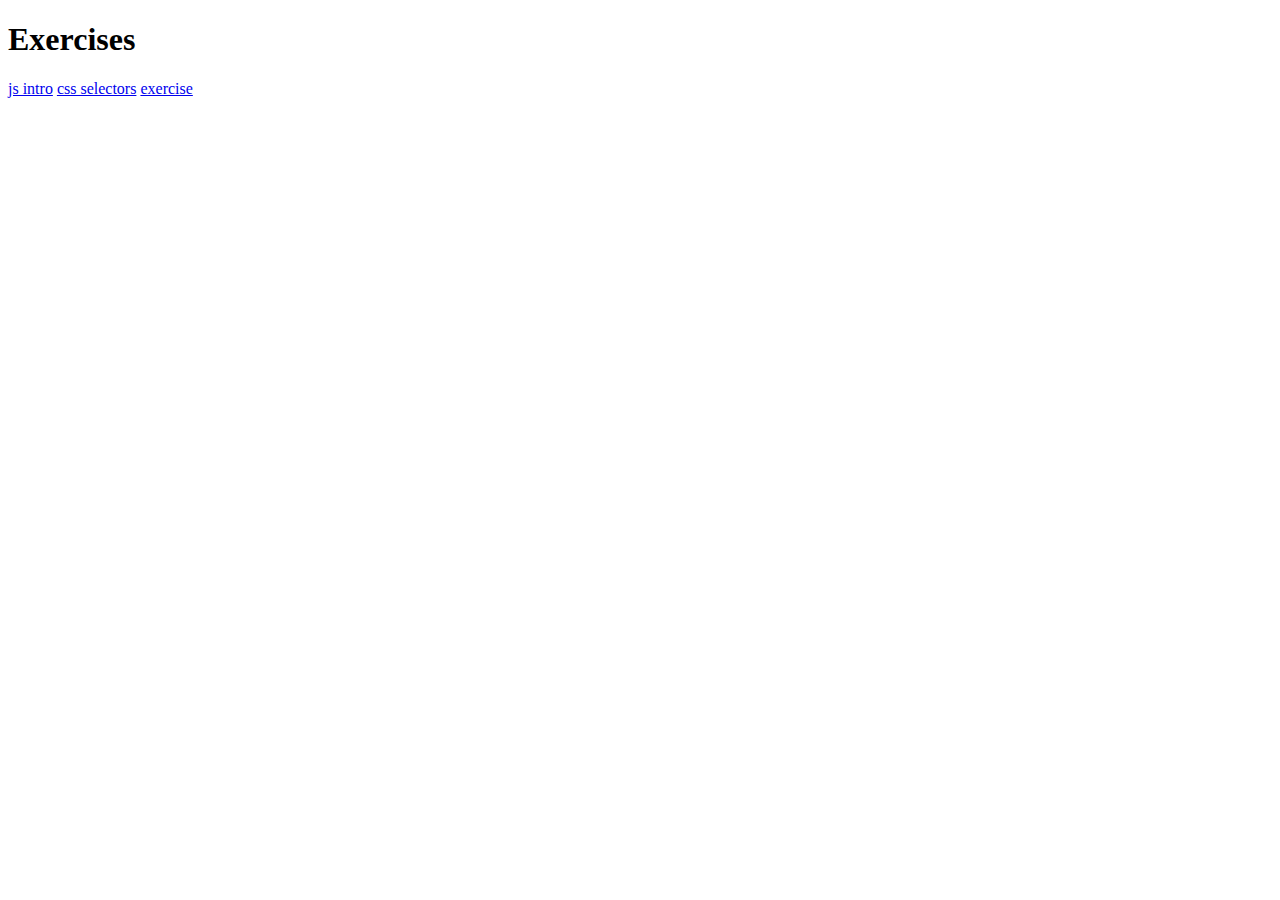
<file: index.html>
<!DOCTYPE html>
<!--[if lt IE 7]>      <html class="no-js lt-ie9 lt-ie8 lt-ie7"> <![endif]-->
<!--[if IE 7]>         <html class="no-js lt-ie9 lt-ie8"> <![endif]-->
<!--[if IE 8]>         <html class="no-js lt-ie9"> <![endif]-->
<!--[if gt IE 8]><!--> <html class="no-js"> <!--<![endif]-->
    <head>
        <meta charset="utf-8">
        <meta http-equiv="X-UA-Compatible" content="IE=edge">
        <title></title>
        <meta name="description" content="">
        <meta name="viewport" content="width=device-width, initial-scale=1">

        <!-- Place favicon.ico and apple-touch-icon.png in the root directory -->
    </head>
    <body>
        <!--[if lt IE 7]>
            <p class="browsehappy">You are using an <strong>outdated</strong> browser. Please <a href="http://browsehappy.com/">upgrade your browser</a> to improve your experience.</p>
        <![endif]-->

        <!-- Add your site or application content here -->
        <h1>Exercises</h1>
        <a href="js-intro/index.html">js intro</a>
        <a href="css-selectors/index.html">css selectors</a>
        <a href="exercise.html">exercise</a>

        <script src="//ajax.googleapis.com/ajax/libs/jquery/1.10.2/jquery.min.js"></script>
        <script>window.jQuery || document.write('<script src="js/vendor/jquery-1.10.2.min.js"><\/script>')</script>

        <!-- Google Analytics: change UA-XXXXX-X to be your site's ID. -->
        <script>
            (function(b,o,i,l,e,r){b.GoogleAnalyticsObject=l;b[l]||(b[l]=
            function(){(b[l].q=b[l].q||[]).push(arguments)});b[l].l=+new Date;
            e=o.createElement(i);r=o.getElementsByTagName(i)[0];
            e.src='//www.google-analytics.com/analytics.js';
            r.parentNode.insertBefore(e,r)}(window,document,'script','ga'));
            ga('create','UA-XXXXX-X');ga('send','pageview');
        </script>
    </body>
</html>
</file>
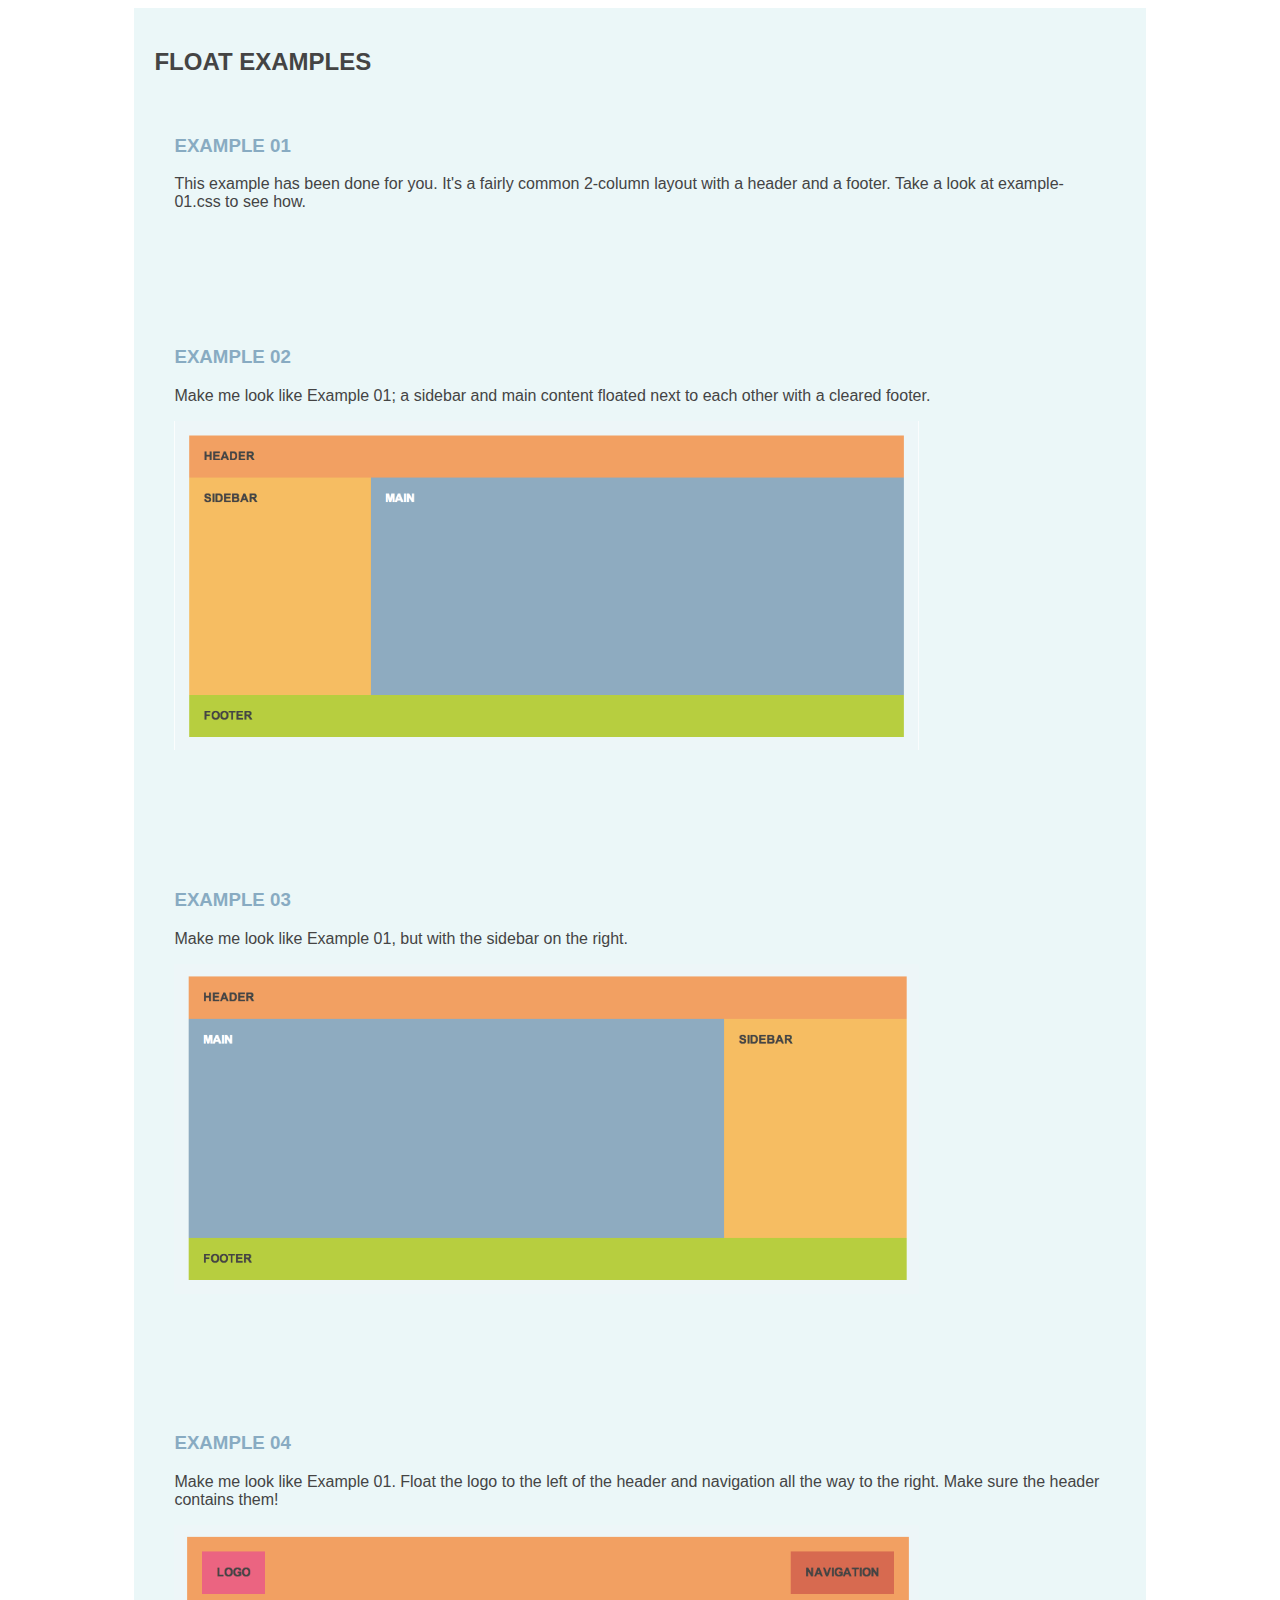
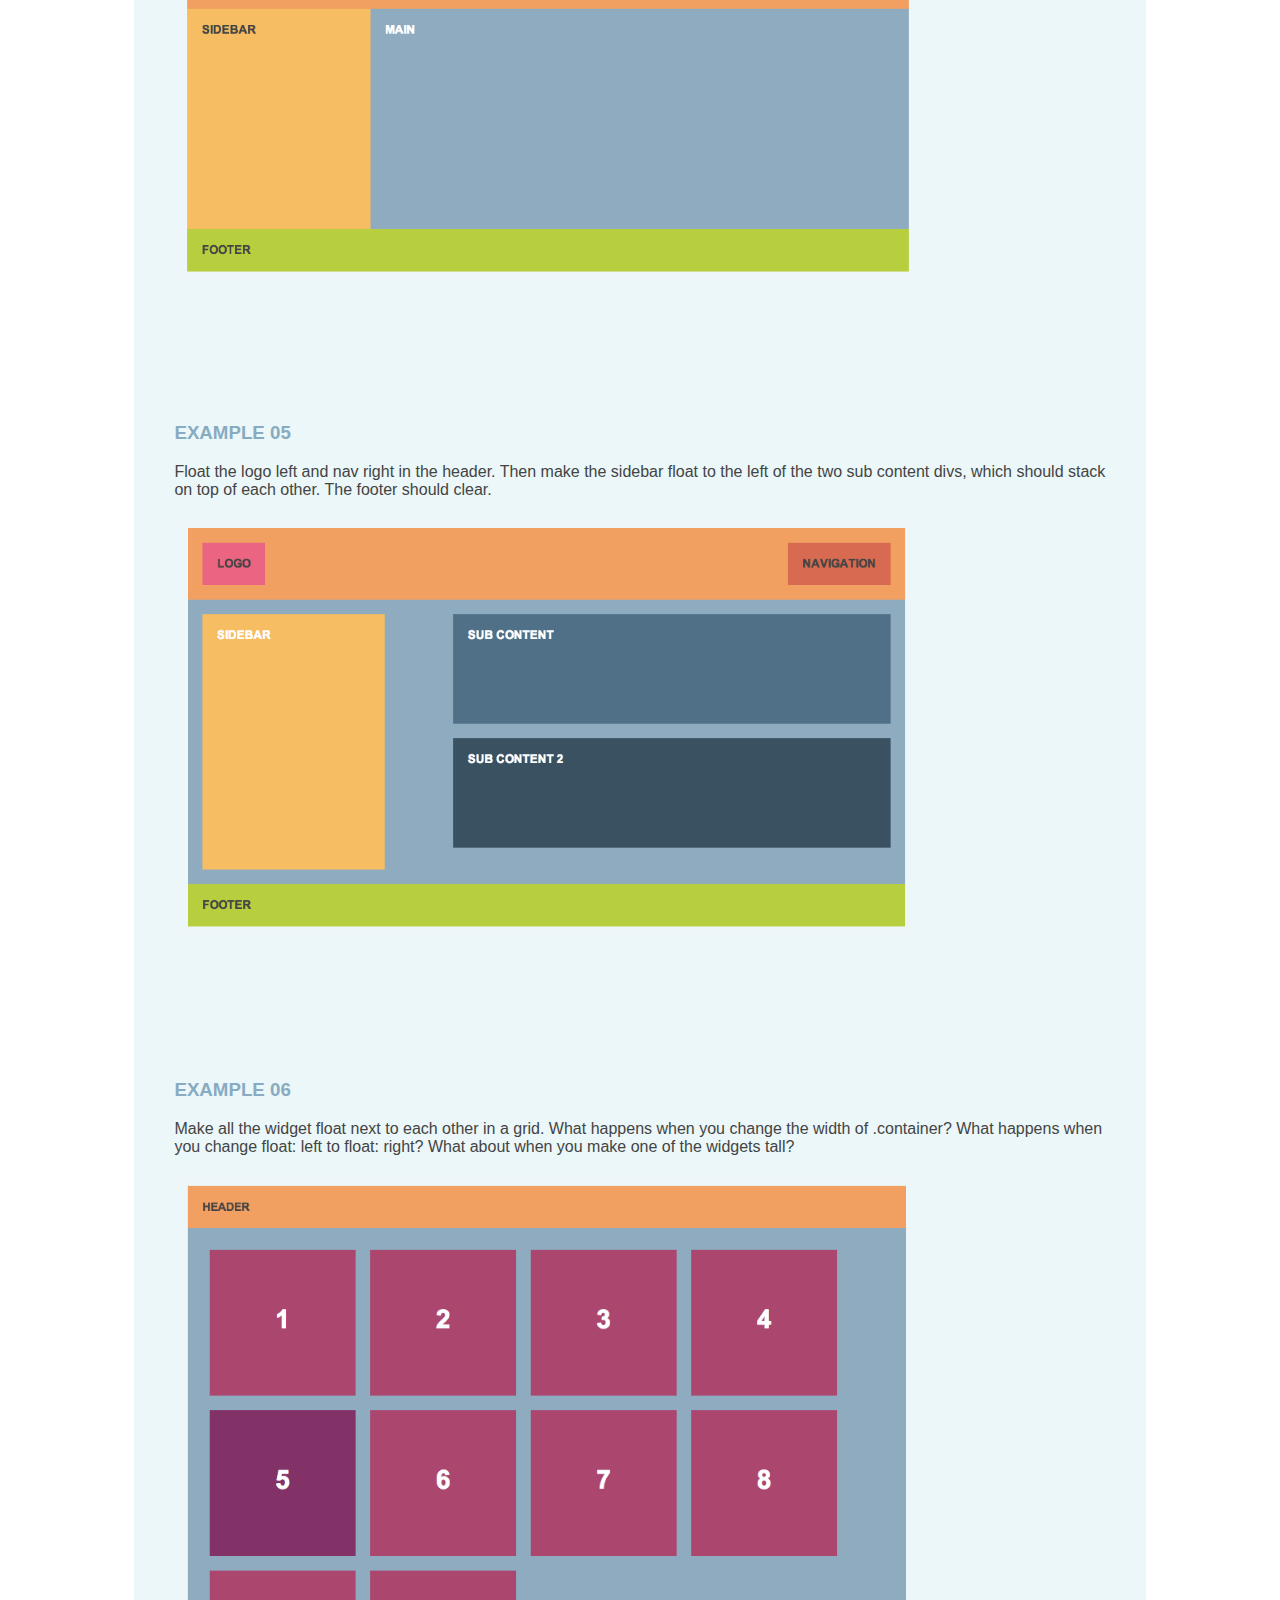
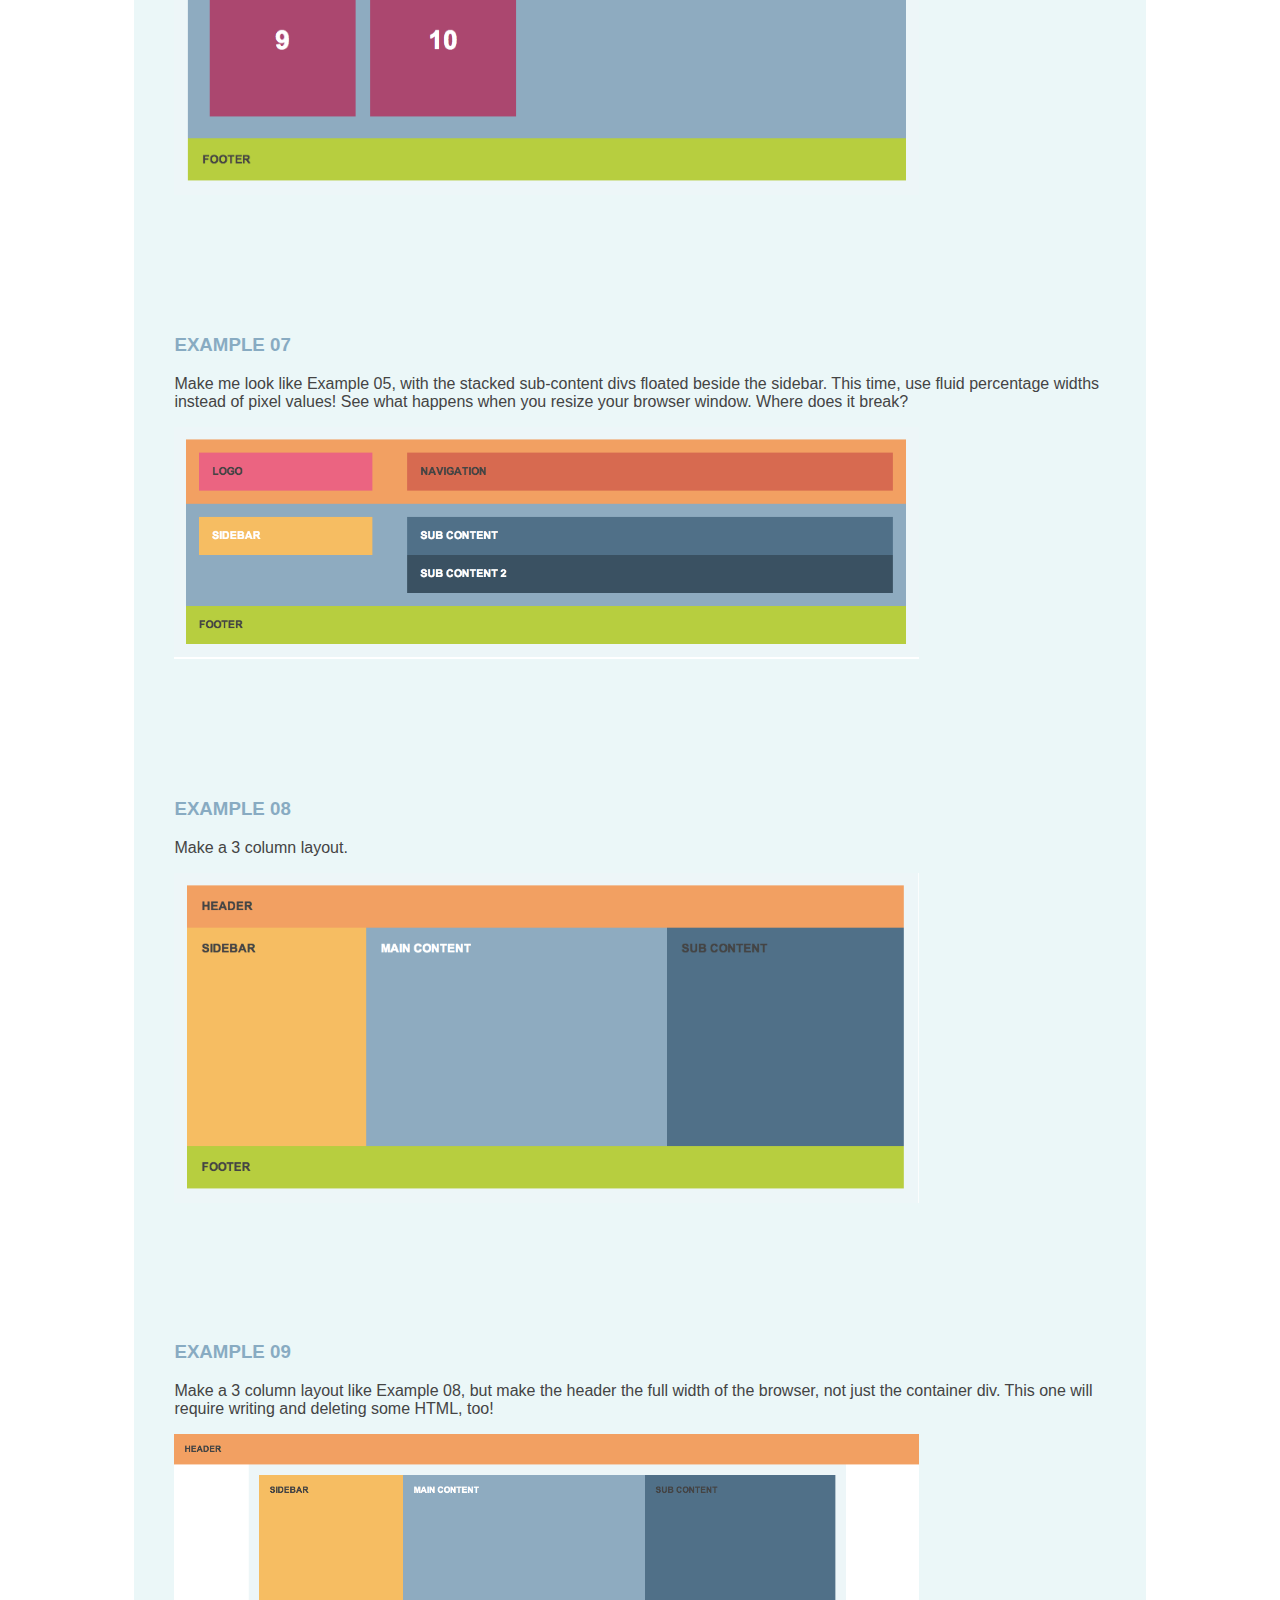
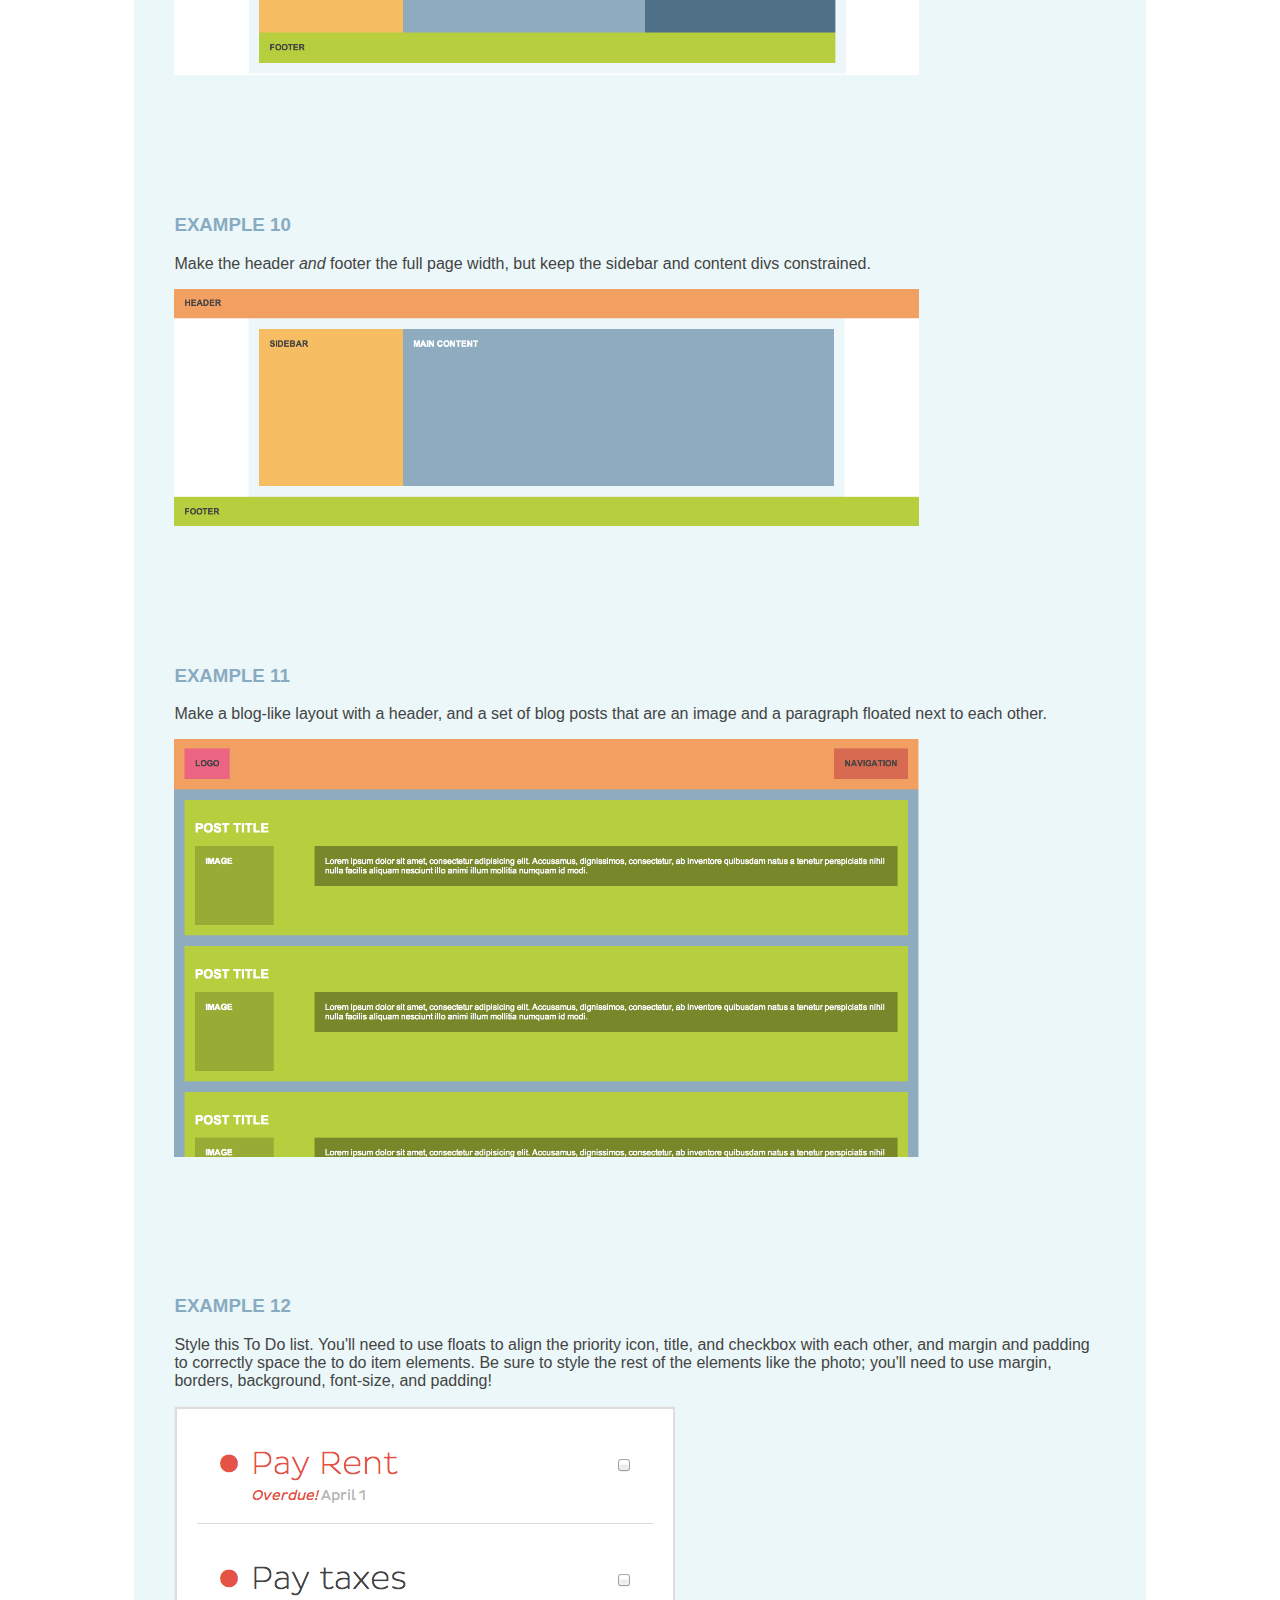
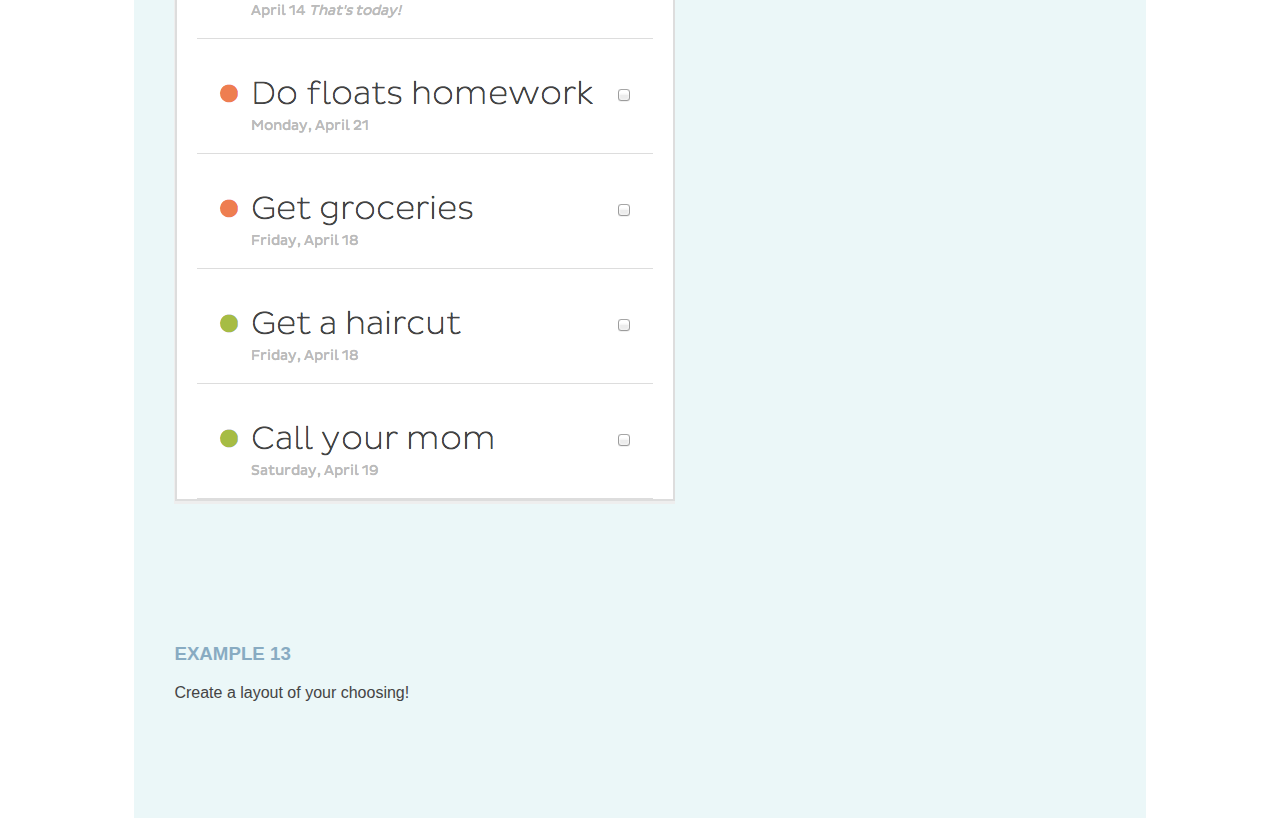
<file: floats-front-end-master/index.html>
<!DOCTYPE html>
	<head>
		<title>Float Exercises | MakerSquare</title>
		<meta name="viewport" content="width=device-width, initial-scale=1">
		<link rel="stylesheet" href="style.css">
	</head>
	
	<body>
	<div class="container index">
		<h2>Float Examples</h2>
	
		<!-- Example 01 -->
		<div class="example">
			<h3><a href="example-01.html">Example 01</a></h3>
			<p>This example has been done for you. It's a fairly common 2-column layout with a header and a footer. Take a look at example-01.css to see how.</p>
		</div>

		<!-- Example 02 -->
		<div class="example">
			<h3><a href="example-02.html">Example 02</a></h3>
			<p>Make me look like Example 01; a sidebar and main content floated next to each other with a cleared footer.</p>
			<p><img src="screenshots/example-02.png"></p>
		</div>

		<!-- Example 03 -->
		<div class="example">
			<h3><a href="example-03.html">Example 03</a></h3>
			<p>Make me look like Example 01, but with the sidebar on the right.</p>
			<p><img src="screenshots/example-03.png"></p>
		</div>

		<!-- Example 04 -->
		<div class="example">
			<h3><a href="example-04.html">Example 04</a></h3>
			<p>Make me look like Example 01. Float the logo to the left of the header and navigation all the way to the right. Make sure the header contains them!</p>
			<p><img src="screenshots/example-04.png"></p>
		</div>

		<!-- Example 05 -->
		<div class="example">
			<h3><a href="example-05.html">Example 05</a></h3>
			<p>Float the logo left and nav right in the header. Then make the sidebar float to the left of the two sub content divs, which should stack on top of each other. The footer should clear.</p>
			<p><img src="screenshots/example-05.png"></p>
		</div>

		<!-- Example 06 -->
		<div class="example">
			<h3><a href="example-06.html">Example 06</a></h3>
			<p>Make all the widget float next to each other in a grid. What happens when you change the width of .container? What happens when you change float: left to float: right? What about when you make one of the widgets tall?</p>
			<p><img src="screenshots/example-06.png"></p>
		</div>

		<!-- Example 07 -->
		<div class="example">
			<h3><a href="example-07.html">Example 07</a></h3>
			<p>Make me look like Example 05, with the stacked sub-content divs floated beside the sidebar. This time, use fluid percentage widths instead of pixel values! See what happens when you resize your browser window. Where does it break?</p>
			<p><img src="screenshots/example-07.png"></p>
		</div>

		<!-- Example 08 -->
		<div class="example">
			<h3><a href="example-08.html">Example 08</a></h3>
			<p>Make a 3 column layout.</p>
			<p><img src="screenshots/example-08.png"></p>
		</div>

		<!-- Example 09 -->
		<div class="example">
			<h3><a href="example-09.html">Example 09</a></h3>
			<p>Make a 3 column layout like Example 08, but make the header the full width of the browser, not just the container div. This one will require writing and deleting some HTML, too!</p>
			<p><img src="screenshots/example-09.png"></p>
		</div>

		<!-- Example 10 -->
		<div class="example">
			<h3><a href="example-10.html">Example 10</a></h3>
			<p>Make the header <em>and</em> footer the full page width, but keep the sidebar and content divs constrained.</p>
			<p><img src="screenshots/example-10.png"></p>
		</div>

		<!-- Example 11 -->
		<div class="example">
			<h3><a href="example-11.html">Example 11</a></h3>
			<p>Make a blog-like layout with a header, and a set of blog posts that are an image and a paragraph floated next to each other.</p>
			<p><img src="screenshots/example-11.png"></p>
		</div>

		<!-- Example 12 -->
		<div class="example">
			<h3><a href="example-12.html">Example 12</a></h3>
			<p>Style this To Do list. You'll need to use floats to align the priority icon, title, and checkbox with each other, and margin and padding to correctly space the to do item elements. Be sure to style the rest of the elements like the photo; you'll need to use margin, borders, background, font-size, and padding!</p>
			<p><img src="screenshots/example-12.png"></p>
		</div>


		<!-- Example 13 -->
		<div class="example">
			<h3><a href="example-13.html">Example 13</a></h3>
			<p>Create a layout of your choosing!</p>
		</div>

	</div>
	</body>
</html>
</file>
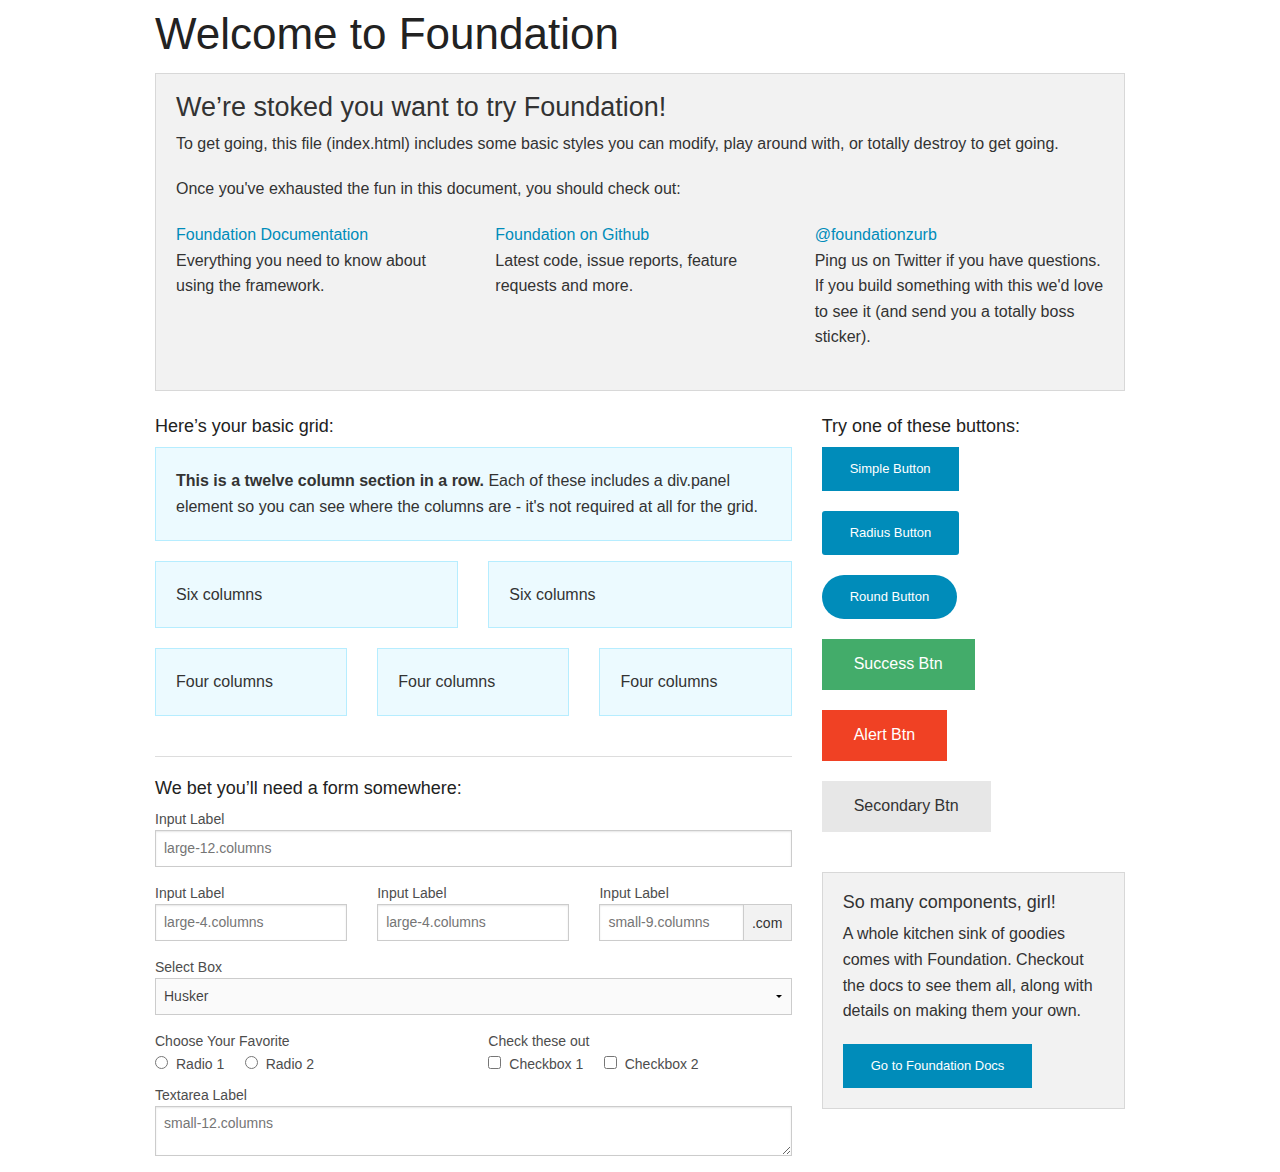
<file: foundation/index.html>
<!doctype html>
<html class="no-js" lang="en">
  <head>
    <meta charset="utf-8" />
    <meta name="viewport" content="width=device-width, initial-scale=1.0" />
    <title>Foundation | Welcome</title>
    <link rel="stylesheet" href="css/foundation.css" />
    <script src="js/vendor/modernizr.js"></script>
  </head>
  <body>
    
    <div class="row">
      <div class="large-12 columns">
        <h1>Welcome to Foundation</h1>
      </div>
    </div>
    
    <div class="row">
      <div class="large-12 columns">
      	<div class="panel">
	        <h3>We&rsquo;re stoked you want to try Foundation! </h3>
	        <p>To get going, this file (index.html) includes some basic styles you can modify, play around with, or totally destroy to get going.</p>
	        <p>Once you've exhausted the fun in this document, you should check out:</p>
	        <div class="row">
	        	<div class="large-4 medium-4 columns">
	    		<p><a href="http://foundation.zurb.com/docs">Foundation Documentation</a><br />Everything you need to know about using the framework.</p>
	    	</div>
	        	<div class="large-4 medium-4 columns">
	        		<p><a href="http://github.com/zurb/foundation">Foundation on Github</a><br />Latest code, issue reports, feature requests and more.</p>
	        	</div>
	        	<div class="large-4 medium-4 columns">
	        		<p><a href="http://twitter.com/foundationzurb">@foundationzurb</a><br />Ping us on Twitter if you have questions. If you build something with this we'd love to see it (and send you a totally boss sticker).</p>
	        	</div>        
					</div>
      	</div>
      </div>
    </div>

    <div class="row">
      <div class="large-8 medium-8 columns">
        <h5>Here&rsquo;s your basic grid:</h5>
        <!-- Grid Example -->

        <div class="row">
          <div class="large-12 columns">
            <div class="callout panel">
              <p><strong>This is a twelve column section in a row.</strong> Each of these includes a div.panel element so you can see where the columns are - it's not required at all for the grid.</p>
            </div>
          </div>
        </div>
        <div class="row">
          <div class="large-6 medium-6 columns">
            <div class="callout panel">
              <p>Six columns</p>
            </div>
          </div>
          <div class="large-6 medium-6 columns">
            <div class="callout panel">
              <p>Six columns</p>
            </div>
          </div>
        </div>
        <div class="row">
          <div class="large-4 medium-4 small-4 columns">
            <div class="callout panel">
              <p>Four columns</p>
            </div>
          </div>
          <div class="large-4 medium-4 small-4 columns">
            <div class="callout panel">
              <p>Four columns</p>
            </div>
          </div>
          <div class="large-4 medium-4 small-4 columns">
            <div class="callout panel">
              <p>Four columns</p>
            </div>
          </div>
        </div>
        
        <hr />
                
        <h5>We bet you&rsquo;ll need a form somewhere:</h5>
        <form>
				  <div class="row">
				    <div class="large-12 columns">
				      <label>Input Label</label>
				      <input type="text" placeholder="large-12.columns" />
				    </div>
				  </div>
				  <div class="row">
				    <div class="large-4 medium-4 columns">
				      <label>Input Label</label>
				      <input type="text" placeholder="large-4.columns" />
				    </div>
				    <div class="large-4 medium-4 columns">
				      <label>Input Label</label>
				      <input type="text" placeholder="large-4.columns" />
				    </div>
				    <div class="large-4 medium-4 columns">
				      <div class="row collapse">
				        <label>Input Label</label>
				        <div class="small-9 columns">
				          <input type="text" placeholder="small-9.columns" />
				        </div>
				        <div class="small-3 columns">
				          <span class="postfix">.com</span>
				        </div>
				      </div>
				    </div>
				  </div>
				  <div class="row">
				    <div class="large-12 columns">
				      <label>Select Box</label>
				      <select>
				        <option value="husker">Husker</option>
				        <option value="starbuck">Starbuck</option>
				        <option value="hotdog">Hot Dog</option>
				        <option value="apollo">Apollo</option>
				      </select>
				    </div>
				  </div>
				  <div class="row">
				    <div class="large-6 medium-6 columns">
				      <label>Choose Your Favorite</label>
				      <input type="radio" name="pokemon" value="Red" id="pokemonRed"><label for="pokemonRed">Radio 1</label>
				      <input type="radio" name="pokemon" value="Blue" id="pokemonBlue"><label for="pokemonBlue">Radio 2</label>
				    </div>
				    <div class="large-6 medium-6 columns">
				      <label>Check these out</label>
				      <input id="checkbox1" type="checkbox"><label for="checkbox1">Checkbox 1</label>
				      <input id="checkbox2" type="checkbox"><label for="checkbox2">Checkbox 2</label>
				    </div>
				  </div>
				  <div class="row">
				    <div class="large-12 columns">
				      <label>Textarea Label</label>
				      <textarea placeholder="small-12.columns"></textarea>
				    </div>
				  </div>
				</form>
      </div>     

      <div class="large-4 medium-4 columns">
			  <h5>Try one of these buttons:</h5>
			  <p><a href="#" class="small button">Simple Button</a><br/>
        <a href="#" class="small radius button">Radius Button</a><br/>
        <a href="#" class="small round button">Round Button</a><br/>            
        <a href="#" class="medium success button">Success Btn</a><br/>
        <a href="#" class="medium alert button">Alert Btn</a><br/>
        <a href="#" class="medium secondary button">Secondary Btn</a></p>           
				<div class="panel">
        	<h5>So many components, girl!</h5>
        	<p>A whole kitchen sink of goodies comes with Foundation. Checkout the docs to see them all, along with details on making them your own.</p>
        	<a href="http://foundation.zurb.com/docs/" class="small button">Go to Foundation Docs</a>          
        </div>
      </div>
    </div>
    
    <script src="js/vendor/jquery.js"></script>
    <script src="js/foundation.min.js"></script>
    <script>
      $(document).foundation();
    </script>
  </body>
</html>
</file>
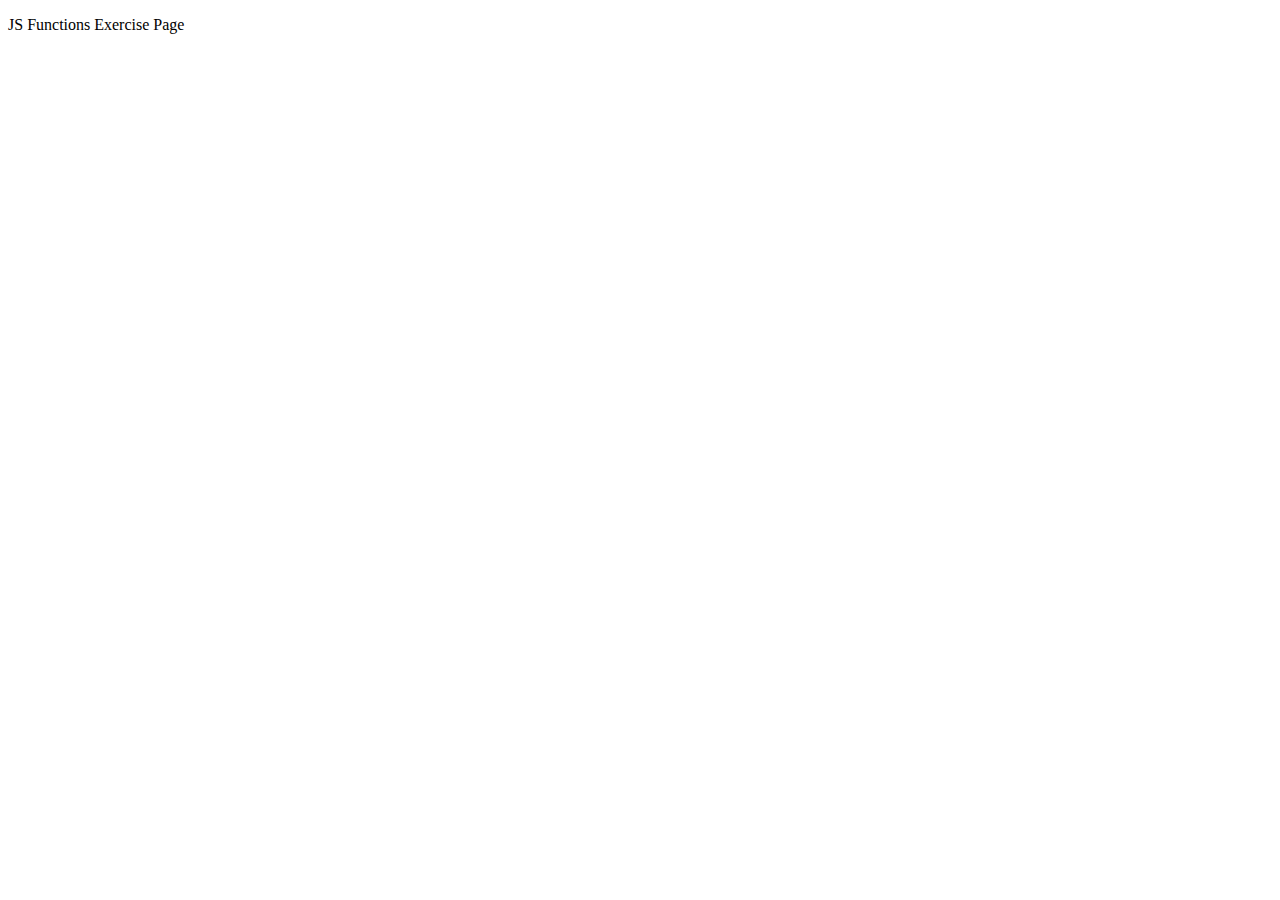
<file: js-selectors/index.html>
<!DOCTYPE html>
<!--[if lt IE 7]>      <html class="no-js lt-ie9 lt-ie8 lt-ie7"> <![endif]-->
<!--[if IE 7]>         <html class="no-js lt-ie9 lt-ie8"> <![endif]-->
<!--[if IE 8]>         <html class="no-js lt-ie9"> <![endif]-->
<!--[if gt IE 8]><!--> <html class="no-js"> <!--<![endif]-->
    <head>
        <meta charset="utf-8">
        <meta http-equiv="X-UA-Compatible" content="IE=edge">
        <title>JS Functions - Week 3 Exercises</title>
        <meta name="description" content="">
        <meta name="viewport" content="width=device-width, initial-scale=1">

        <!-- Place favicon.ico and apple-touch-icon.png in the root directory -->
    </head>
    <body>
        <!--[if lt IE 7]>
            <p class="browsehappy">You are using an <strong>outdated</strong> browser. Please <a href="http://browsehappy.com/">upgrade your browser</a> to improve your experience.</p>
        <![endif]-->

        <!-- Add your site or application content here -->
        <p>JS Functions Exercise Page</p>





        <script src="//ajax.googleapis.com/ajax/libs/jquery/1.10.2/jquery.min.js"></script>
        <script>window.jQuery || document.write('<script src="js/vendor/jquery-1.10.2.min.js"><\/script>')</script>

        <!-- Google Analytics: change UA-XXXXX-X to be your site's ID. -->
        <script>
            //exercise 2.1
            var slap = function {
  			alert('SLAP');
			};
			slap();

			//exercise 2.2
			var kick = function (name) {
  			alert(name ' reproaches your behavior.');
			};
			kick('Billy');

			// exercise 2.3
			var doubleIt = function (x) {
  			alert(X + ' times two is ' + x);
			};
			doubleIt(8);

			//exercise 2.4
			var greet = function () {
  			alert("Welcome, " + name);
			};
			greet('Bob');

			//exercise 3.1
			//Write a function yell that takes a string and alerts that string in all caps.
			var yell = function(string) {
					alert(string.toUpperCase() + "!!!");
			}
			yell('hi there is a fire');

			//exercise 3.2
			// wite a function divideBy such that the following code works:
			var divideBy = function (x,y){
				var result = x/y;
				return result;
			}

			var result = divideBy(50, 2);
			console.log('Result should be 25:', result);

			result = divideBy(40, 10);
			console.log('Result should be 4:', result);

			result = divideBy(99, 3);
			console.log('Result should be 33:', result);




        </script>
    </body>
</html>
</file>
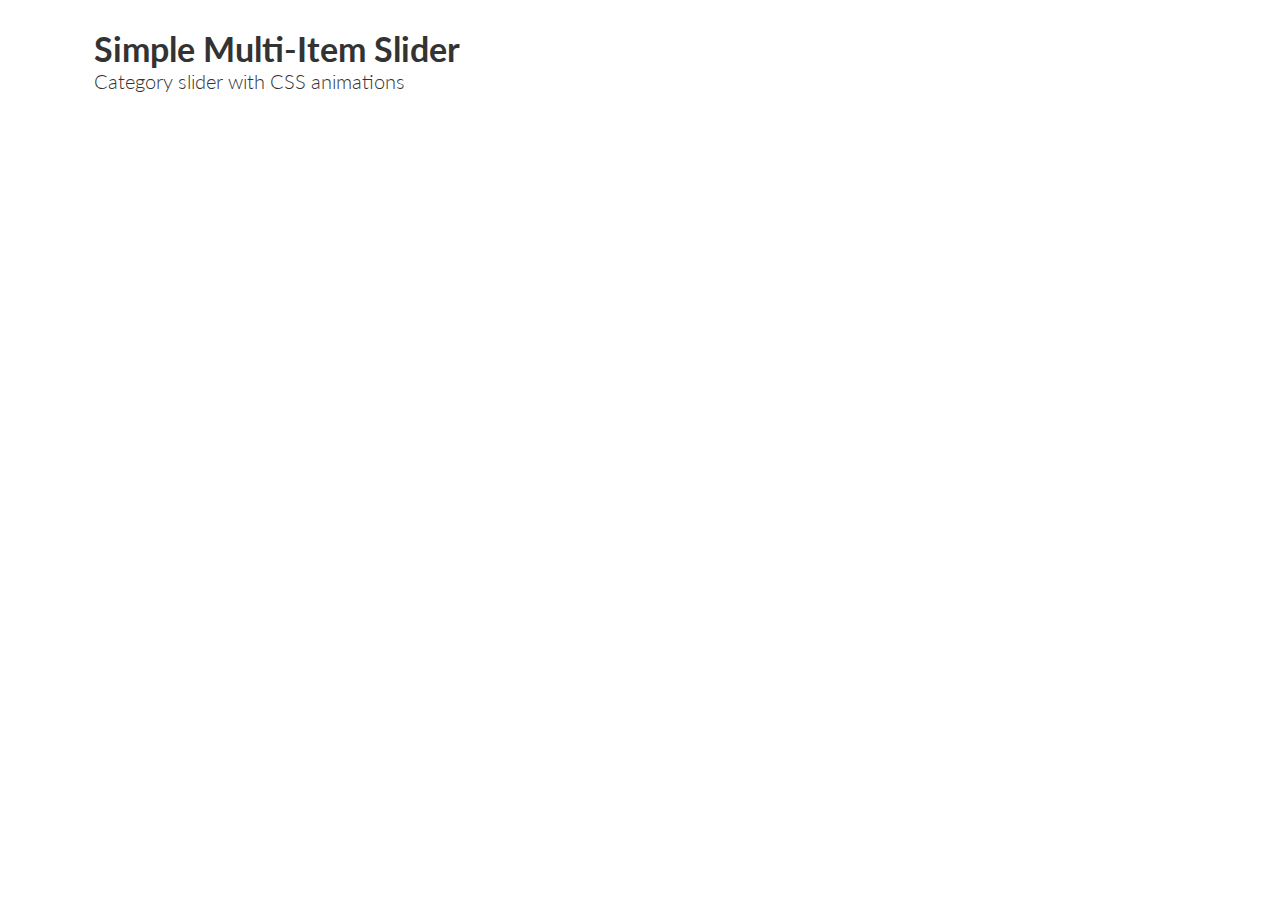
<file: jquery-plugins-exercises-master/itemslider/index.html>
<!DOCTYPE html>
<html lang="en" class="no-js">
	<head>
		<meta charset="UTF-8" />
		<meta http-equiv="X-UA-Compatible" content="IE=edge,chrome=1"> 
		<meta name="viewport" content="width=device-width, initial-scale=1.0"> 
		<title>Simple Multi-Item Slider with CSS Animations and jQuery</title>
		<meta name="description" content="Simple Multi-Item Slider: Category slider with CSS animations" />
		<meta name="keywords" content="jquery plugin, item slider, categories, apple slider, css animation" />
		<meta name="author" content="Codrops" />
		<link rel="shortcut icon" href="../favicon.ico"> 
		<link rel="stylesheet" type="text/css" href="css/style.css" />
		<script src="js/modernizr.custom.63321.js"></script>
	</head>
	<body>
		<div class="container">	
			<!-- Codrops top bar -->
			<header class="clearfix">
				<h1>Simple Multi-Item Slider <span>Category slider with CSS animations</span></h1>
			</header>
			<div class="main">
				<!-- Add Slider Here -->
			</div>
		</div><!-- /container -->
		<script src="http://ajax.googleapis.com/ajax/libs/jquery/1.8.3/jquery.min.js"></script>

	</body>
</html>
</file>
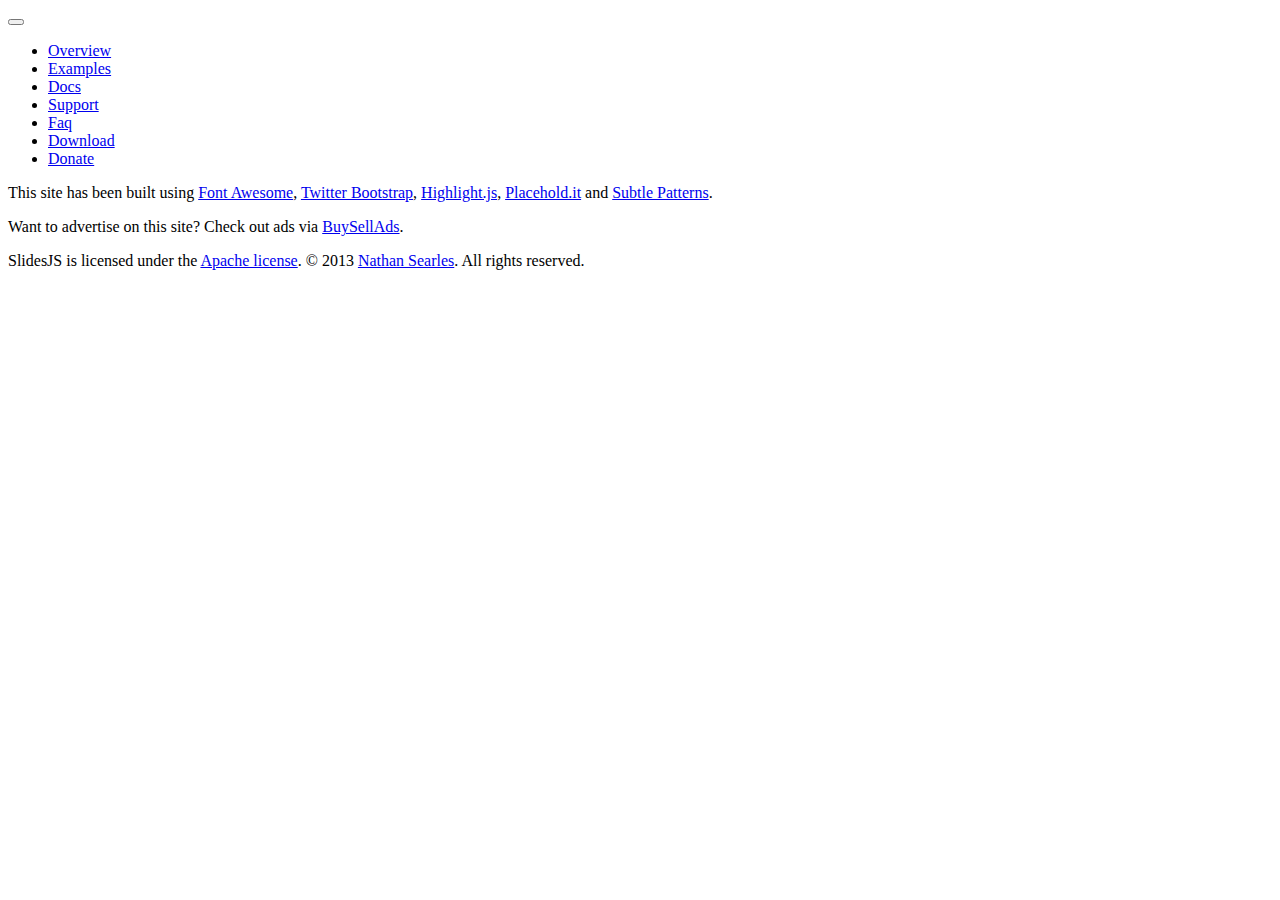
<file: js-animal-gallery-master/plugins/slides/index.html>
<!DOCTYPE html>
<html>
  <meta charset="utf-8">

  <title>SlidesJS, a responsive slideshow plug-in for jQuery (1.7.1+) with features like touch and CSS3</title>
  <meta name="description" content="SlidesJS, a responsive slideshow plug-in for jQuery (1.7.1+) with features like touch and CSS3">
  <meta name="author" content="Nathan Searles">

  <!-- SlidesJS Required (if responsive): Sets the page width to the device width. -->
  <meta name="viewport" content="width=device-width">
  <!-- End SlidesJS Required -->

  <!-- CSS -->
  <link rel="stylesheet" href="http://www.slidesjs.com/css/bootstrap.min.css">
  <link rel="stylesheet" href="http://www.slidesjs.com/css/font-awesome.min.css">
  <link rel="stylesheet" href="http://www.slidesjs.com/css/style.css">
  <!-- End CSS -->
</head>
<body>
  <!-- Start site navbar -->
  <div class="navbar navbar-inverse navbar-fixed-top">
    <div class="navbar-inner">
      <div class="container">
        <button type="button" class="btn btn-navbar" data-toggle="collapse" data-target=".nav-collapse">
          <span class="icon-bar"></span>
          <span class="icon-bar"></span>
          <span class="icon-bar"></span>
        </button>
        <div class="nav-collapse collapse">
          <ul class="nav pull-right">
            <li class="active"><a href="http://www.slidesjs.com/#slides-section" class="scrollto"><i class="icon-check"></i> Overview</a></li>
            <li class=""><a href="http://www.slidesjs.com/#examples" class="scrollto"><i class="icon-picture"></i> Examples</a></li>
            <li class=""><a href="http://www.slidesjs.com/#docs" class="scrollto"><i class="icon-book"></i> Docs</a></li>
            <li class=""><a href="http://www.slidesjs.com/#support" class="scrollto"><i class="icon-comments"></i> Support</a></li>
            <li class=""><a href="http://www.slidesjs.com/#faq" class="scrollto"><i class="icon-question-sign"></i> Faq</a></li>
            <li><a href="https://github.com/nathansearles/Slides/archive/SlidesJS-3.zip" class="track_download"><i class="icon-download"></i> Download</a></li>
            <li><a href="https://spacebox.io/s/BbDhQ7iWGP" target="_blank" class="sbe-button btn btn-success btn-large donate track_donate"><i class="icon-thumbs-up"></i> Donate</a></li>
          </ul>
        </div>
      </div>
    </div>
  </div>
  <!-- End site navbar -->



  <!-- Start main content -->


  <div id="footer" class="section">
    <div class="container">
      <div class="row">
        <div class="span12">
          <p>This site has been built using <a href="http://fortawesome.github.com/Font-Awesome/" target="_blank">Font Awesome</a>, <a href="http://twitter.github.com/bootstrap/" target="_blank">Twitter Bootstrap</a>, <a href="http://softwaremaniacs.org/soft/highlight/en/" target="_blank">Highlight.js</a>, <a href="http://placehold.it/" target="_blank">Placehold.it</a> and <a href="http://subtlepatterns.com/" target="_blank">Subtle Patterns</a>.</p>
          <p>Want to advertise on this site? Check out ads via <a href="http://bsa.ly/jec">BuySellAds</a>.</p>
          <p>SlidesJS is licensed under the <a href="http://www.apache.org/licenses/LICENSE-2.0" target="_blank">Apache license</a>. © 2013 <a href="http://nathansearles.com/" target="_blank">Nathan Searles</a>. All rights reserved.</p>
        </div>
      </div>
    </div>
  </div>

  <!-- SlidesJS Required: Link to jQuery -->
  <script src="resources/jquery-1.9.1.min.js"></script>

</body></html>
</file>
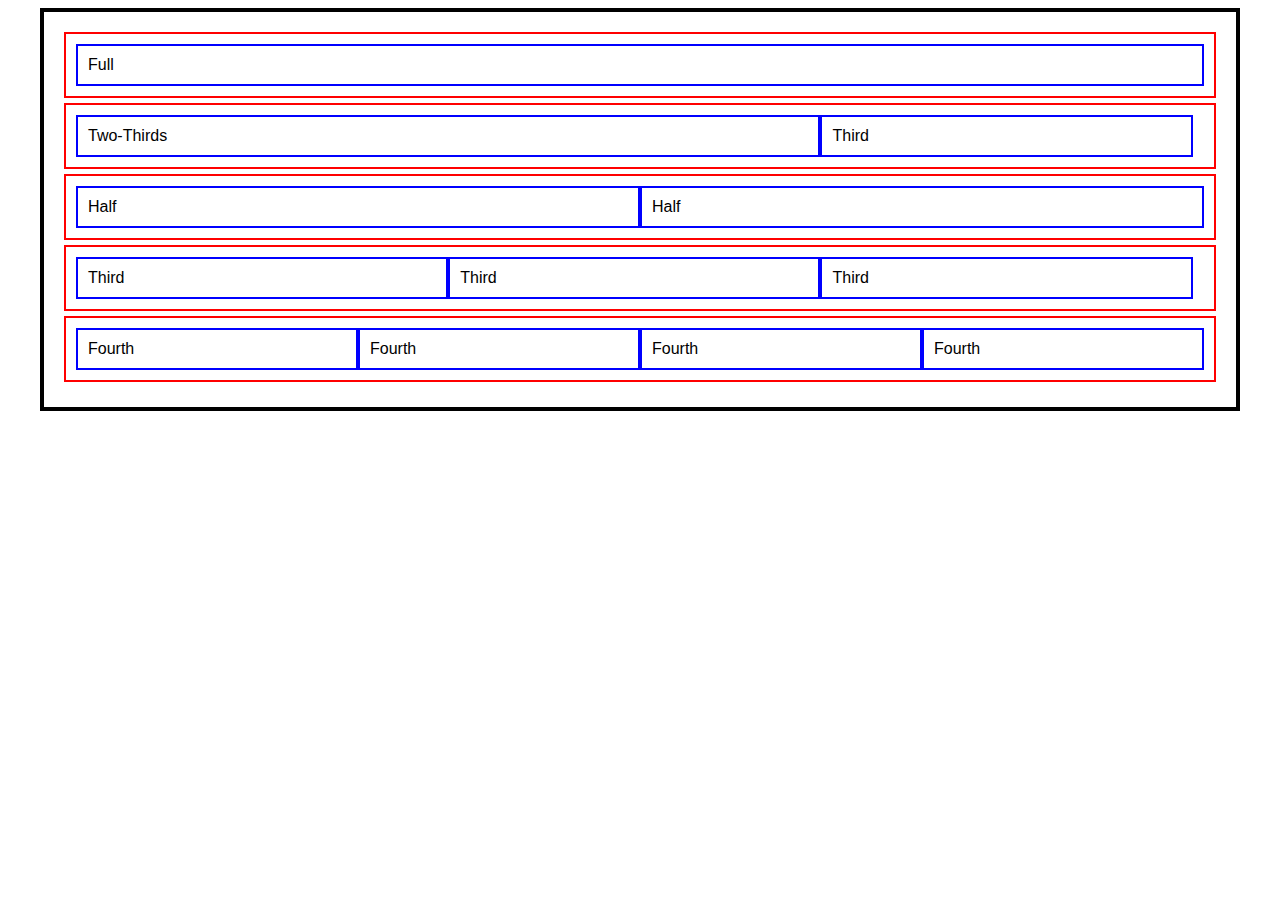
<file: grid.html>
<!DOCTYPE html>
<!--[if lt IE 7]>      <html class="no-js lt-ie9 lt-ie8 lt-ie7"> <![endif]-->
<!--[if IE 7]>         <html class="no-js lt-ie9 lt-ie8"> <![endif]-->
<!--[if IE 8]>         <html class="no-js lt-ie9"> <![endif]-->
<!--[if gt IE 8]><!--> <html class="no-js"> <!--<![endif]-->
    <head>
        <meta charset="utf-8">
        <meta http-equiv="X-UA-Compatible" content="IE=edge">
        <title>Grid Exercise</title>
        <meta name="description" content="">
        <meta name="viewport" content="width=device-width, initial-scale=1">
        <link rel="stylesheet" href="gridStyle.css">

        <!-- Place favicon.ico and apple-touch-icon.png in the root directory -->
    </head>
    <body>
        <!--[if lt IE 7]>
            <p class="browsehappy">You are using an <strong>outdated</strong> browser. Please <a href="http://browsehappy.com/">upgrade your browser</a> to improve your experience.</p>
        <![endif]-->

   <div class="container">
   	<div class="Row">
    <div class="column full">Full</div>
</div>

<div class="Row">
    <div class="column two-thirds">Two-Thirds</div>
    <div class="column third">Third</div>
    	</div>
<div class="Row">
    <div class="column half">Half</div>
    <div class="column half">Half</div>
    	</div>

<div class="Row">
    <div class="column third">Third</div>
    <div class="column third">Third</div>
    <div class="column third">Third</div>
    	</div>

<div class="Row">
    <div class="column fourth">Fourth</div>
    <div class="column fourth">Fourth</div>
    <div class="column fourth">Fourth</div>
    <div class="column fourth">Fourth</div>
		</div>
	</div>

        <script src="//ajax.googleapis.com/ajax/libs/jquery/1.10.2/jquery.min.js"></script>
        <script>window.jQuery || document.write('<script src="js/vendor/jquery-1.10.2.min.js"><\/script>')</script>

        <!-- Google Analytics: change UA-XXXXX-X to be your site's ID. -->
        <script>
            (function(b,o,i,l,e,r){b.GoogleAnalyticsObject=l;b[l]||(b[l]=
            function(){(b[l].q=b[l].q||[]).push(arguments)});b[l].l=+new Date;
            e=o.createElement(i);r=o.getElementsByTagName(i)[0];
            e.src='//www.google-analytics.com/analytics.js';
            r.parentNode.insertBefore(e,r)}(window,document,'script','ga'));
            ga('create','UA-XXXXX-X');ga('send','pageview');
        </script>
    </body>
</html>
</file>
<file: floats-front-end-master/style.css>
/* ---------------------------------------------------------- */
/* Float Examples for MakerSquare Front-End Class ----------- */
/* created by Elyse Holladay @elyseholladay ----------------- */
/* ---------------------------------------------------------- */

body {
	background: #fff;
	font-family: Arial, sans-serif;
	color: #444;
}

h1, h2, h3, h4, h5, div {
	text-transform: uppercase;
	font-weight: bold;
}

p {
	text-transform: none;
	font-weight: normal;
}

a, a:active, a:visited {
	text-decoration: none;
	color: #88ABC2;
}
a:hover {
	color: #FFBE56;
}

.example {
	margin-bottom: 60px;
}

.example img {
	max-width: 80%;
}

/* apply box-sizing property and padding to every div, for visual spacing */
div {
	-moz-box-sizing: border-box;
	-webkit-box-sizing: border-box;
	box-sizing: border-box;
	padding: 20px;
 }

.container {
	background: #EBF7F8;
}

.container.index {
	width: 80%;
	margin: 0 auto;
}

.header {
	background: #FF9C56;
}

.logo {
	background: #FF4D79;
}

.navigation {
	background: #E85F43;
}

.sidebar {
	background: #FFBE56;
}

.main-content {
	background: #88ABC2;
	color: #fff;
}

.sub-content {
	background: #49708A;
}

.sub-content-2 {
	background: #355163;
}

.footer {
	background: #AAD637;
}

.post {
	background: #AAD637;
	margin-bottom: 20px;
}

.image {
	background: #8EB22E;
}

.post_excerpt {
	background: #708C24;
	padding: 20px;
	margin: 0;
}

.widget {
	background: #BB326B;
	margin: 10px;
	width: 200px;
	height: 200px;
	font-size: 36px;
	text-align: center;
	padding-top: 75px;
}
</file>
<file: jquery-plugins-exercises-master/itemslider/css/style.css>
@import url('demo.css');

.mi-slider {
	position: relative;
	margin-top: 30px;
	height: 490px;
}

.mi-slider ul {
	list-style-type: none;
	position: absolute;
	width: 100%;
	left: 0;
	bottom: 140px;
	overflow: hidden;
	text-align: center;
	pointer-events: none;
}

.no-js .mi-slider ul {
	position: relative;
	left: auto;
	bottom: auto;
	margin: 0;
	overflow: visible;
}

.mi-slider ul.mi-current {
	pointer-events: auto;
}

.mi-slider ul li {
	display: inline-block;
	padding: 20px;
	width: 20%;
	max-width: 300px;
	-webkit-transform: translateX(600%);
	transform: translateX(600%);
	-webkit-transition: opacity 0.2s linear;
	transition: opacity 0.2s linear;
}

.no-js .mi-slider ul li {
	-webkit-transform: translateX(0);
	transform: translateX(0);
}

.mi-slider ul li a,
.mi-slider ul li img {
	display: block;
	margin: 0 auto;
}

.mi-slider ul li a {
	outline: none;
	cursor: pointer;
}

.mi-slider ul li img {
	max-width: 100%;
	border: none;
}

.mi-slider ul li h4 {
	display: inline-block;
	font-family: Baskerville, "Baskerville Old Face", "Hoefler Text", Garamond, "Times New Roman", serif;
	font-style: italic;
	font-weight: 400;
	font-size: 18px;
	padding: 20px 10px 0;
}

.mi-slider ul li:hover {
	opacity: 0.7;
} 

.mi-slider nav {
	position: relative;
	top: 400px;
	text-align: center;
	max-width: 800px;
	margin: 0 auto;
	border-top: 5px solid #333;
}

.no-js nav {
	display: none;
}

.mi-slider nav a {
	display: inline-block;
	text-transform: uppercase;
	letter-spacing: 5px;
	padding: 40px 30px 30px 34px;
	position: relative;
	color: #888;
	outline: none;
	-webkit-transition: color 0.2s linear;
	transition: color 0.2s linear;
}

.mi-slider nav a:hover,
.mi-slider nav a.mi-selected {
	color: #000;
}

.mi-slider nav a.mi-selected:after,
.mi-slider nav a.mi-selected:before {
	content: '';
	position: absolute;
	top: -5px;
	border: solid transparent;
	height: 0;
	width: 0;
	position: absolute;
	pointer-events: none;
}

.mi-slider nav a.mi-selected:after {
	border-color: transparent;
	border-top-color: #fff;
	border-width: 20px;
	left: 50%;
	margin-left: -20px;
}

.mi-slider nav a.mi-selected:before {
	border-color: transparent;
	border-top-color: #333;
	border-width: 27px;
	left: 50%;
	margin-left: -27px;
}

/* Move classes and animations */

.mi-slider ul:first-child li,
.no-js .mi-slider ul li {
	-webkit-animation: scaleUp 350ms ease-in-out both;
	animation: scaleUp 350ms ease-in-out both;
}

@-webkit-keyframes scaleUp {
	0% { -webkit-transform: translateX(0) scale(0); }
	100% { -webkit-transform: translateX(0) scale(1); }
}

@keyframes scaleUp {
	0% { transform: translateX(0) scale(0); }
	100% { transform: translateX(0) scale(1); }
}

.mi-slider ul:first-child li:first-child {
	-webkit-animation-delay: 90ms;
	animation-delay: 90ms;
}

.mi-slider ul:first-child li:nth-child(2) {
	-webkit-animation-delay: 180ms;
	animation-delay: 180ms;
}

.mi-slider ul:first-child li:nth-child(3) {
	-webkit-animation-delay: 270ms;
	animation-delay: 270ms;
}

.mi-slider ul:first-child li:nth-child(4) {
	-webkit-animation-delay: 360ms;
	animation-delay: 360ms;
}

/* moveFromRight */

.mi-slider ul.mi-moveFromRight li {
	-webkit-animation: moveFromRight 350ms ease-in-out both;
	animation: moveFromRight 350ms ease-in-out both;
}

/* moveFromLeft */

.mi-slider ul.mi-moveFromLeft li {
	-webkit-animation: moveFromLeft 350ms ease-in-out both;
	animation: moveFromLeft 350ms ease-in-out both;
}

/* moveToRight */

.mi-slider ul.mi-moveToRight li {
	-webkit-animation: moveToRight 350ms ease-in-out both;
	animation: moveToRight 350ms ease-in-out both;
}

/* moveToLeft */

.mi-slider ul.mi-moveToLeft li {
	-webkit-animation: moveToLeft 350ms ease-in-out both;
	animation: moveToLeft 350ms ease-in-out both;
}

/* Animation Delays */

.mi-slider ul.mi-moveToLeft li:first-child,
.mi-slider ul.mi-moveFromRight li:first-child,
.mi-slider ul.mi-moveToRight li:nth-child(4),
.mi-slider ul.mi-moveFromLeft li:nth-child(4) {
	-webkit-animation-delay: 0ms;
	animation-delay: 0ms;
}

.mi-slider ul.mi-moveToLeft li:nth-child(2),
.mi-slider ul.mi-moveFromRight li:nth-child(2),
.mi-slider ul.mi-moveToRight li:nth-child(3),
.mi-slider ul.mi-moveFromLeft li:nth-child(3) {
	-webkit-animation-delay: 90ms;
	animation-delay: 90ms;
}

.mi-slider ul.mi-moveToLeft li:nth-child(3),
.mi-slider ul.mi-moveFromRight li:nth-child(3),
.mi-slider ul.mi-moveToRight li:nth-child(2),
.mi-slider ul.mi-moveFromLeft li:nth-child(2) {
	-webkit-animation-delay: 180ms;
	animation-delay: 180ms;
}

.mi-slider ul.mi-moveToLeft li:nth-child(4),
.mi-slider ul.mi-moveFromRight li:nth-child(4),
.mi-slider ul.mi-moveToRight li:first-child,
.mi-slider ul.mi-moveFromLeft li:first-child  {
	-webkit-animation-delay: 270ms;
	animation-delay: 270ms;
}

/* Animations */

@-webkit-keyframes moveFromRight {
	0% { -webkit-transform: translateX(600%); }
	100% { -webkit-transform: translateX(0%); }
}

@-webkit-keyframes moveFromLeft {
	0% { -webkit-transform: translateX(-600%); }
	100% { -webkit-transform: translateX(0%); }
}

@-webkit-keyframes moveToRight {
	0% { -webkit-transform: translateX(0%); }
	100% { -webkit-transform: translateX(600%); }
}

@-webkit-keyframes moveToLeft {
	0% { -webkit-transform: translateX(0%); }
	100% { -webkit-transform: translateX(-600%); }
}

@keyframes moveFromRight {
	0% { transform: translateX(600%); }
	100% { transform: translateX(0); }
}

@keyframes moveFromLeft {
	0% { transform: translateX(-600%); }
	100% { transform: translateX(0); }
}

@keyframes moveToRight {
	0% { transform: translateX(0%); }
	100% { transform: translateX(600%); }
}

@keyframes moveToLeft {
	0% { transform: translateX(0%); }
	100% { transform: translateX(-600%); }
}

.mi-slider {
	-webkit-touch-callout: none;
	-webkit-user-select: none;
	-khtml-user-select: none;
	-moz-user-select: none;
	-ms-user-select: none;
	user-select: none;
}

/* Media Queries */
@media screen and (max-width: 910px){
	.mi-slider nav {
		max-width: 90%;
	}
	.mi-slider nav a {
		font-size: 12px;
		padding: 40px 10px 30px 14px;
	}
}

@media screen and (max-width: 740px){
	.mi-slider {
		height: 300px;
	}
	.mi-slider nav {
		top: 220px;
	}
}

@media screen and (max-width: 490px){ 
	.mi-slider {
		text-align: center;
		height: auto;
	}

	.mi-slider ul {
		position: relative;
		display: inline;
		bottom: auto;
		pointer-events: auto;
	}

	.mi-slider ul li {
		-webkit-animation: none !important;
		animation: none !important;
		-webkit-transform: translateX(0) !important;
		transform: translateX(0) !important;
		padding: 10px 3px;
		min-width: 140px;
	}

	.mi-slider nav {
		display: none;
	}
}
</file>
<file: gridStyle.css>
*{
	box-sizing:border-box;
}

.container{
	border: 4px solid black;
	margin: 0 auto;
	width:100%;
	padding: 20px;
	max-width: 1200px;
}
.container:after{
	display: block;
	content:"";
	clear:both;
}

.column{
	border:2px solid blue;
	font-family: Arial;
	float:left;
	padding: 10px;


}
.Row{
	border: 2px solid red;
	float: left;
	padding: 10px;
	width:100%;
	margin-bottom: 5px;
}
.Row:after{
	display: block;
	content:"";
	clear:both;
}
.column.full{
	width:100%;
	float: left;
	
}
.column.two-thirds{
	width:66%;
	float: left;
	
}
.column.third{
	width:33%;
	

}
.column.half{
	width:50%;
	
}
.column.fourth{
	width: 25%;
}
</file>
